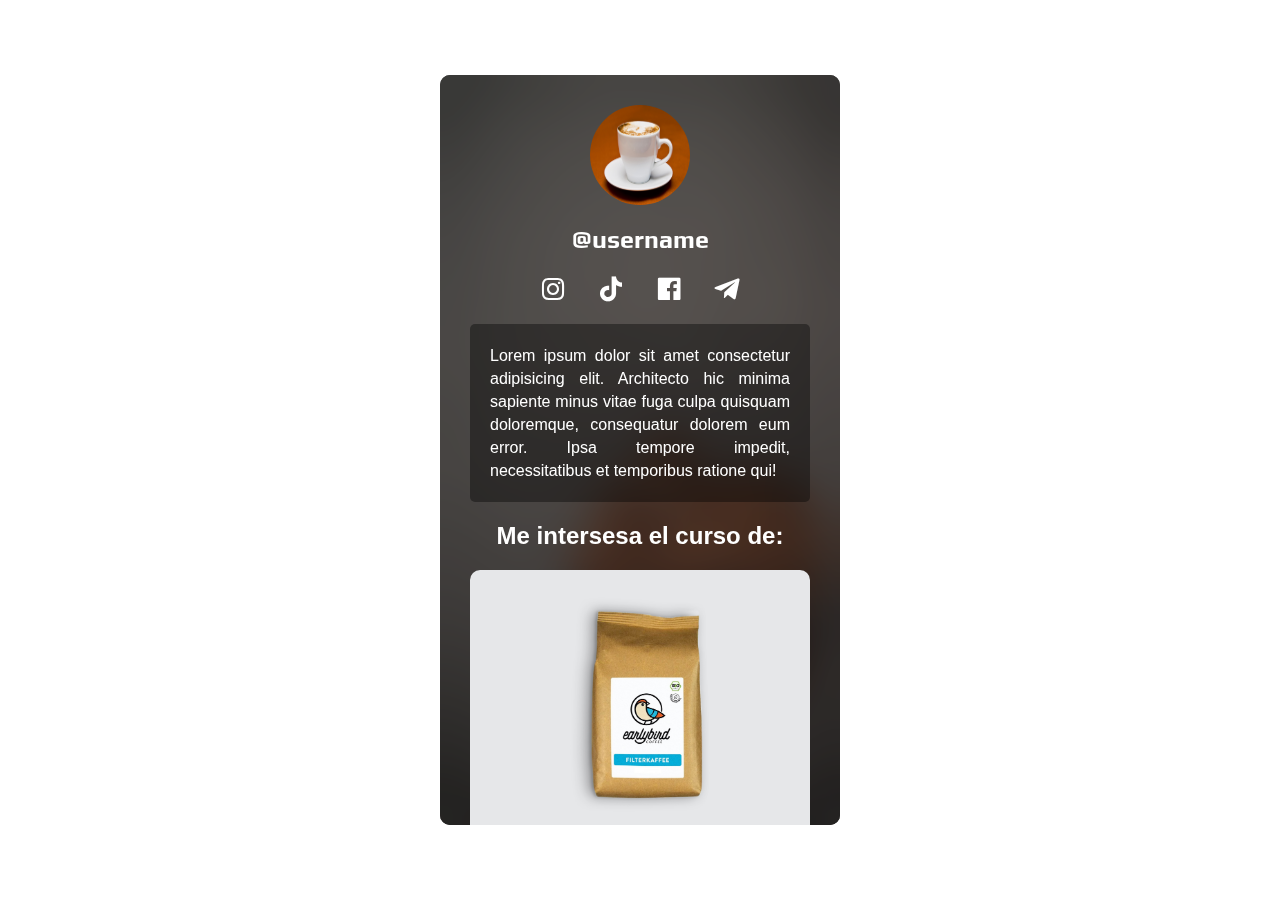
<file: index.html>
<!DOCTYPE html>
<html lang="en">

<head>
    <meta charset="UTF-8">
    <meta name="viewport" content="width=device-width, initial-scale=1.0">
    <title>Document</title>
    <link rel="stylesheet" href="style.css">
    <link rel="preconnect" href="https://fonts.googleapis.com">
    <link rel="preconnect" href="https://fonts.gstatic.com" crossorigin>
    <link href="https://fonts.googleapis.com/css2?family=Asap&family=Oswald:wght@500&family=Play:wght@700&display=swap"
        rel="stylesheet">
    <link rel="stylesheet" href="https://cdn.jsdelivr.net/npm/bootstrap-icons@1.10.5/font/bootstrap-icons.css">
    <link href='https://unpkg.com/boxicons@2.1.4/css/boxicons.min.css' rel='stylesheet'>
</head>

<body>
    <section class="backgroundimg_container">
        <div class="container container--principal">
            <section class="container perfil">
                <img class="img__perfil" src="image/cappuccino-gca303b6dd_1280.jpg" alt="image-perfil">
                <h1>@username</h1>
                <div class="icons">
                    <i class='bx bxl-instagram'></i>
                    <i class='bx bxl-tiktok' ></i>
                    <i class='bx bxl-facebook-square'></i>
                    <i class='bx bxl-telegram'></i>
                </div>
                <p>
                    Lorem ipsum dolor sit amet consectetur adipisicing elit. Architecto hic minima sapiente minus vitae
                    fuga culpa quisquam doloremque, consequatur dolorem eum error. Ipsa tempore impedit, necessitatibus
                    et temporibus ratione qui!
                </p>
            </section>

            <div class="container title__interest">
                <h2>Me intersesa el curso de:</h2>
            </div>
            <section class="courses">
                <article class="course__1 course__1--background">
                    <figure class="course__1 img__course">
                        <img src="image/earlybird-coffee-mSjTAV7JuV4-unsplash.jpg" alt="coffe">
                    </figure>
                    <blockquote class="course__1 course__description">
                        <h2>Sales course</h2>
                        <p>Lorem ipsum dolor sit amet, consectetur adipisicing elit. Ipsa quas dolore sequi praesentium
                            doloribus natus consectetur ratione porro amet provident nisi odio reprehenderit iste, ex ut
                            quis architecto! Distinctio, facilis!</p>
                    </blockquote>
                    <div class="course__1 buttons buttons--principal">
                        <a class="buttons buttons--buy" href="#"><i class="bi bi-cart4"></i>Purchase</a>
                        <a class="buttons buttons--walink" href="#"><i class="bi bi-info-square"></i></i>More information</a>
                    </div>
                </article>

            </section>
        </div>
    </section>
</body>

</html>
</file>
<file: style.css>
:root {
    --redDark: #D2003c;
    --greenDark: #089108;
    --blackTransparent: rgba(0, 0, 0, 0.39);
}

* {
    margin: 0;
    padding: 0;
    box-sizing: border-box;
}

body {
    width: 100%;
    font-family: Arial, Helvetica, sans-serif;
}

.backgroundimg_container {
    width: 100%;
    background: url("image/coffee-5176961_1280.jpg") no-repeat center center;
    background-size: cover;
}

.container {
    width: 100%;
    display: flex;
    flex-flow: column;
    align-items: center;
    gap: 20px;
    color: white;
}

.container--principal {
    background: var(--blackTransparent);
    backdrop-filter: blur(20px);
}

/* PERFIL-----------CONTAINER > PERFIL 1 */
.container .perfil {
    width: 85%;
    margin-top: 30px;
}
/* image the of perfil */
.perfil .img__perfil {
    width: 100px;
    height: 100px;
    border-radius: 50px;
}
/* name user */
.perfil h1 {
    font-size: 25px;
    font-family: 'Play', sans-serif;
}
/* social media icons */
.icons {
    width: 60%;
    font-size: 30px;
    display: flex;
    justify-content: space-between;
    animation: scalebtn 2s infinite;
    animation-direction: alternate;
}
.icons a{
    background: rgb(255, 255, 255);
    display: flex;
    justify-content: space-between;
    align-items: center;
}

.perfil p {
    width: 100%;
    padding: 20px;
    line-height: 23px;
    text-align: justify;
    border-radius: 5px;
    background: var(--blackTransparent);
}



/* TITLE__INTEREST-----------CONTAINER > TITLE__INTEREST 2 */
.container .title__interest {
    width: 85%;
    text-align: justify;
}

.courses {
    display: flex;
    flex-flow: column wrap;
    justify-content: center;
    align-items: center;
}

/* COURSE__1----------CONTAINER > COURSE__1 3 */
.container .course__1 {
    width: 85%;
    display: flex;
    flex-direction: column;
    align-items: center;
    border-radius: 10px;
}

.course__1--background {
    background: var(--blackTransparent);
    margin-bottom: 50px;

}

.course__1 .img__course {
    width: 100%;
    height: 300px;
}

.course__1 .img__course img {
    width: 100%;
    height: 90%;
    border-radius: 10px 10px 0 0;
    object-fit: cover;
}

.course__1 .course__description h2 {
    margin: 0 0 15px 0;
}

.course__1 .course__description p {
    width: 90%;
    line-height: 23px;
    text-align: justify
}

.buttons {
    display: flex;
    justify-content: center;
    align-items: center;
    animation: scalebtn 2s infinite;
    animation-direction: alternate;

}
    @keyframes scalebtn {
        to {
            transform: scale(1.03);
        }
    }


.course__1 .buttons a {
    color: white;
    width: 90%;
    height: 45px;
    font-size: 18px;
    text-decoration: none;
    border-radius: 5px;
    background: var(--redDark);
    margin-top: 15px;
}

.buttons a i {
    font-size: 20px;
    margin-right: 5px;
}

.course__1 .buttons .buttons--walink {
    background: var(--greenDark);
    margin-bottom: 30px;
}

@media screen and (min-width: 500px) {
    body {
        height: 100vh;
        display: flex;
        justify-content: center;
        align-items: center;
    }

    .backgroundimg_container {
        width: 400px;
        height: 750px;
        border-radius: 10px;
    }

    .container {
        width: 400px;
        height: 750px;
        border-radius: 10px;
    }

    .container--principal {
        overflow-y: scroll;
    }
}
</file>
